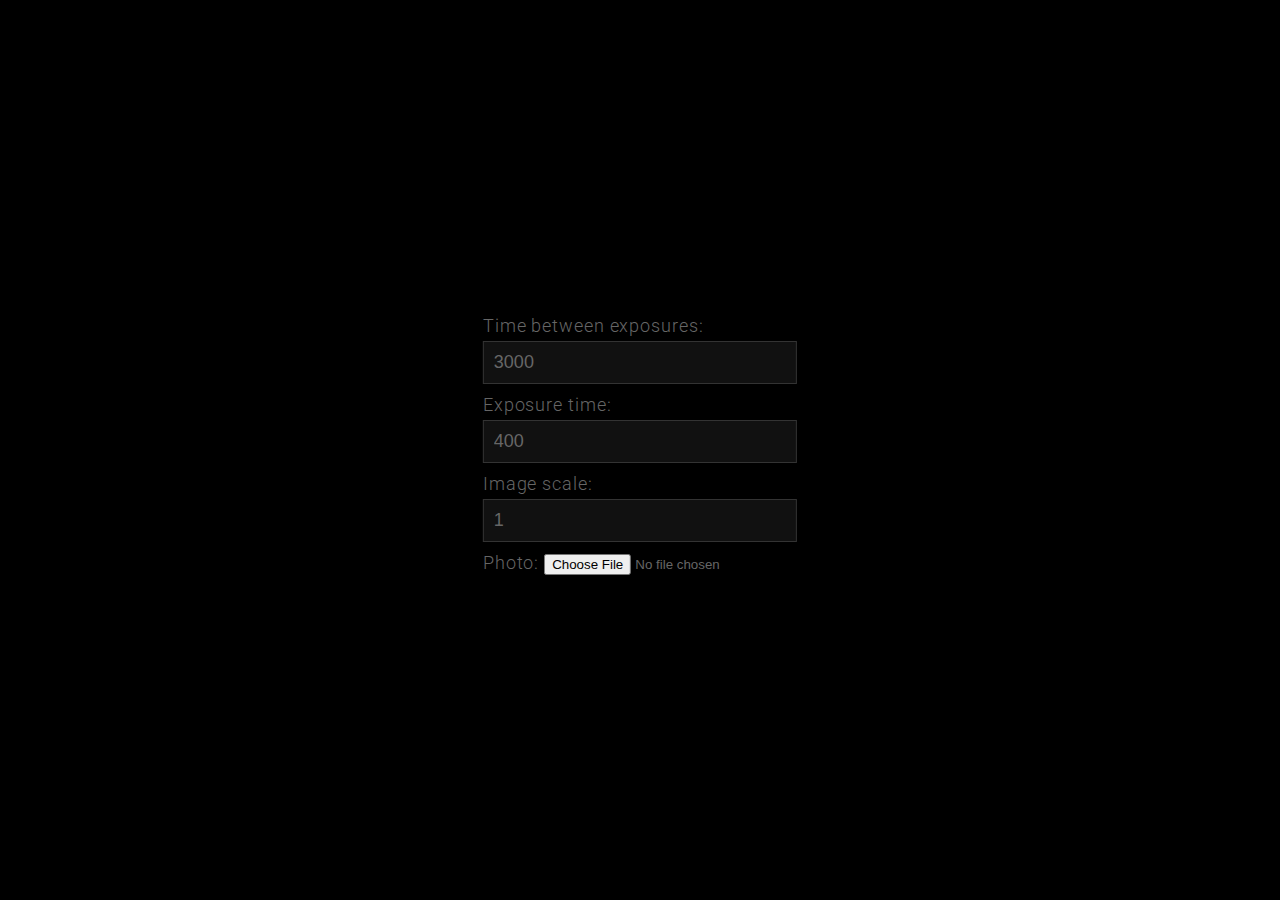
<file: demo/index.html>
<!doctype html>
<html class="no-touch no-js" lang="en" dir="ltr">
<head>
	
	<meta charset="utf-8">
	
	<meta name="viewport" content="width=device-width, initial-scale=1.0, maximum-scale=1.0, user-scalable=no, minimal-ui">
	<meta name="apple-mobile-web-app-capable" content="yes">
	<meta name="apple-mobile-web-app-status-bar-style" content="black-translucent">
	<meta name="apple-mobile-web-app-title" content="Pic">
	
	<script>/*! no-touch uglified | https://gist.github.com/mhulse/4704893 */!function(o,n,c){("ontouchstart"in o||o.DocumentTouch&&n instanceof DocumentTouch||c.MaxTouchPoints>0||c.msMaxTouchPoints>0)&&(n.documentElement.className=n.documentElement.className.replace(/\bno-touch\b/,"touch"))}(window,document,navigator);</script>
	<script>/*! no-js uglified | https://gist.github.com/mhulse/4704893 */!function(e){e.documentElement.className=e.documentElement.className.replace(/\bno-js\b/,"js")}(document);</script>
	
	<title>Pic: Experimental alpha test code</title>
	
	<link rel="stylesheet" href="http://fonts.googleapis.com/css?family=Roboto:300">
	<link rel="stylesheet" href="styles.css">
	
	<script>!function(i,s,o,g,r,a,m){i.GoogleAnalyticsObject=r,i[r]=i[r]||function(){(i[r].q=i[r].q||[]).push(arguments)},i[r].l=+new Date,a=s.createElement(o),m=s.getElementsByTagName(o)[0],a.src=g,m.parentNode.insertBefore(a,m)}(this,document,"script","//www.google-analytics.com/analytics.js","ga");ga("create","{{ site.ga }}","mky.io");ga('require','displayfeatures');ga('require','linkid','linkid.js');ga("send","pageview");</script>
	
</head>
<body>
	
	<form method="post">
		
		<div><label>Time between exposures: <input id="pause" type="text" name="pause" value="3000" placeholder="… in milliseconds"></label></div>
		
		<div><label>Exposure time: <input id="exposure" type="text" name="exposure" value="400" placeholder="… in milliseconds"></label></div>
		
		<div><label>Image scale: <input id="scale" type="text" name="scale" value="1" placeholder="… .5, 1, 1.5, 2"></label></div>
		
		<div><label>Photo: <input id="file" type="file"></label></div>
		
		<button type="submit">Submit</button>
		
	</form>
	
	<script src="jquery.min.js"></script>
	<script src="scripts.js"></script>
	
</body>
</html>
</file>
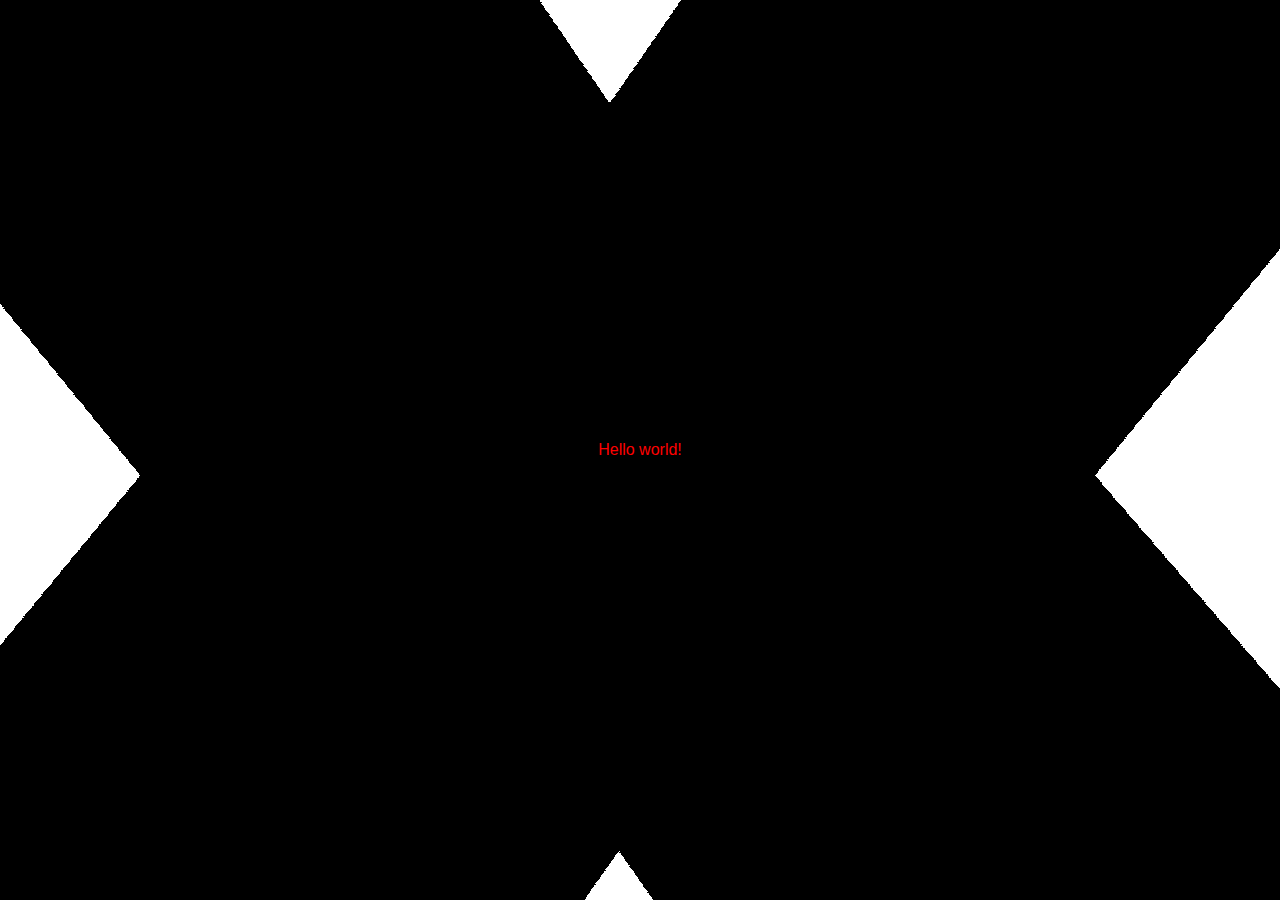
<file: geo/index.html>
<!doctype html>
<html lang="en" dir="ltr">
<head>
	
	<meta charset="utf-8">
	<meta name="viewport" content="width=device-width">
	
	<title></title>
	<meta name="description" content="">
	<meta name="keywords" content="">
	
	<style>
		
		* { margin: 0; padding: 0; }
		html { height: 100%; }
		body {
			font-family: sans-serif;
			font-size: 16px;
			color: red;
			min-height: 100%;
			background: url(test.gif) no-repeat center center;
		}
		#output {
			position: absolute;
			top: 50%;
			left: 50%;
			-webkit-transform: translate(-50%, -50%);
			   -moz-transform: translate(-50%, -50%);
			    -ms-transform: translate(-50%, -50%);
			     -o-transform: translate(-50%, -50%);
			        transform: translate(-50%, -50%);
		}
		
	</style>
	
</head>
<body>
	
	<!-- https://thedotproduct.org/experiments/geo/ -->
	<!-- http://www.bennadel.com/blog/2023-geocoding-a-user-s-location-using-javascript-s-geolocation-api.htm -->
	<!--<img src="http://chart.apis.google.com/chart?cht=qr&amp;chl=https://dl.dropboxusercontent.com/u/1277106/geo/index.html&amp;chs=240x240">-->
	
	<div id="output"></div>
	
	<script async src="geo.js"></script>
	
</body>
</html>
</file>
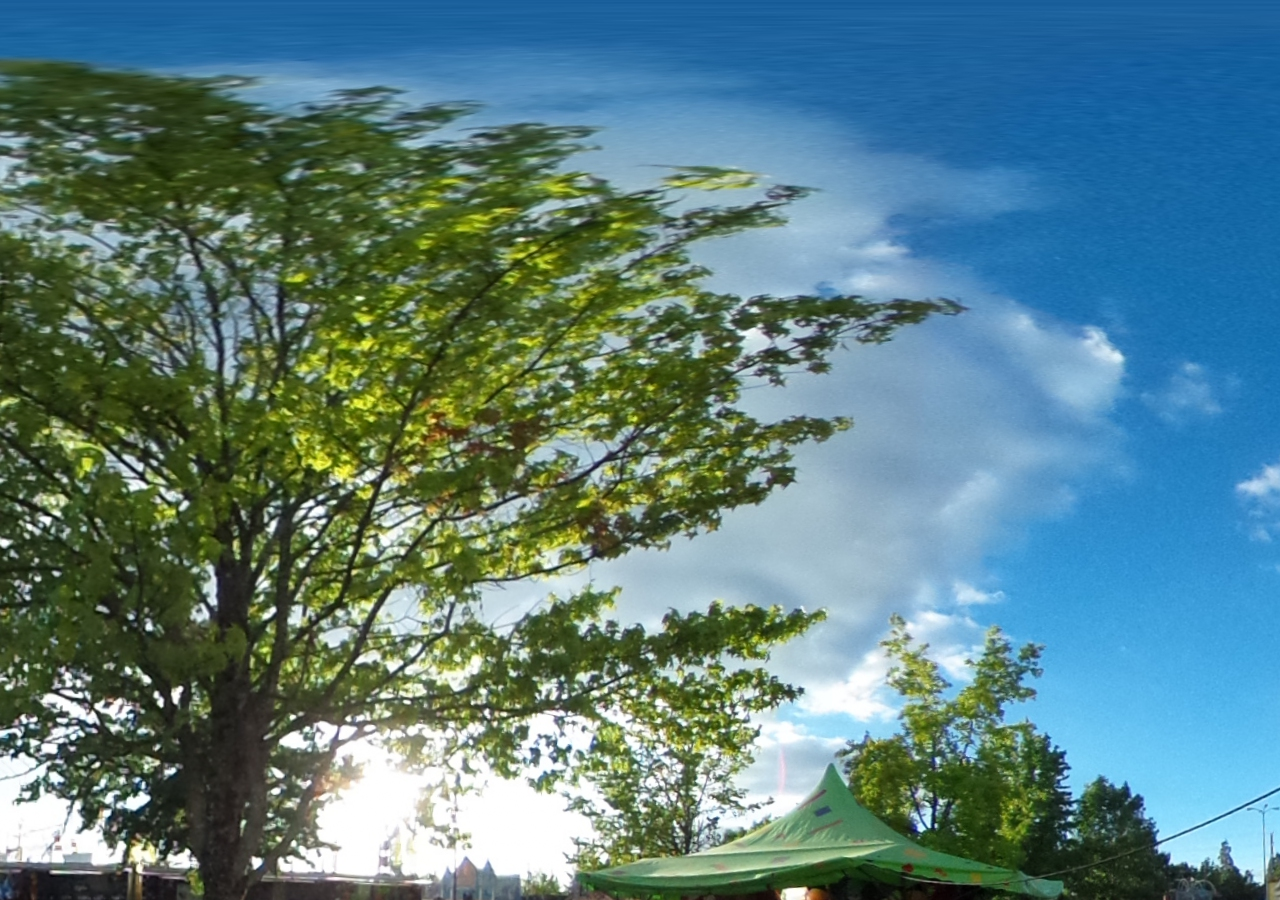
<file: splice/index.html>
<!doctype html>
<html lang="en" dir="ltr">
<head>
	
	<meta charset="utf-8">
	<meta name="viewport" content="width=device-width">
	
	<title></title>
	<meta name="description" content="">
	<meta name="keywords" content="">
	
	<style>
		
		* { margin: 0; padding: 0; }
		html { height: 100%; }
		body {
			font-family: sans-serif;
			font-size: 16px;
			color: red;
			min-height: 100%;
			background: #000;
		}
		
		.box {
			background-image: url(test.jpg);
			background-repeat: no-repeat;
			position: absolute;
		}
		
	</style>
	
</head>
<body>
	
	<script src="//ajax.googleapis.com/ajax/libs/jquery/2.1.1/jquery.min.js"></script>
	
	<script src="splice.js"></script>
	
</body>
</html>
</file>
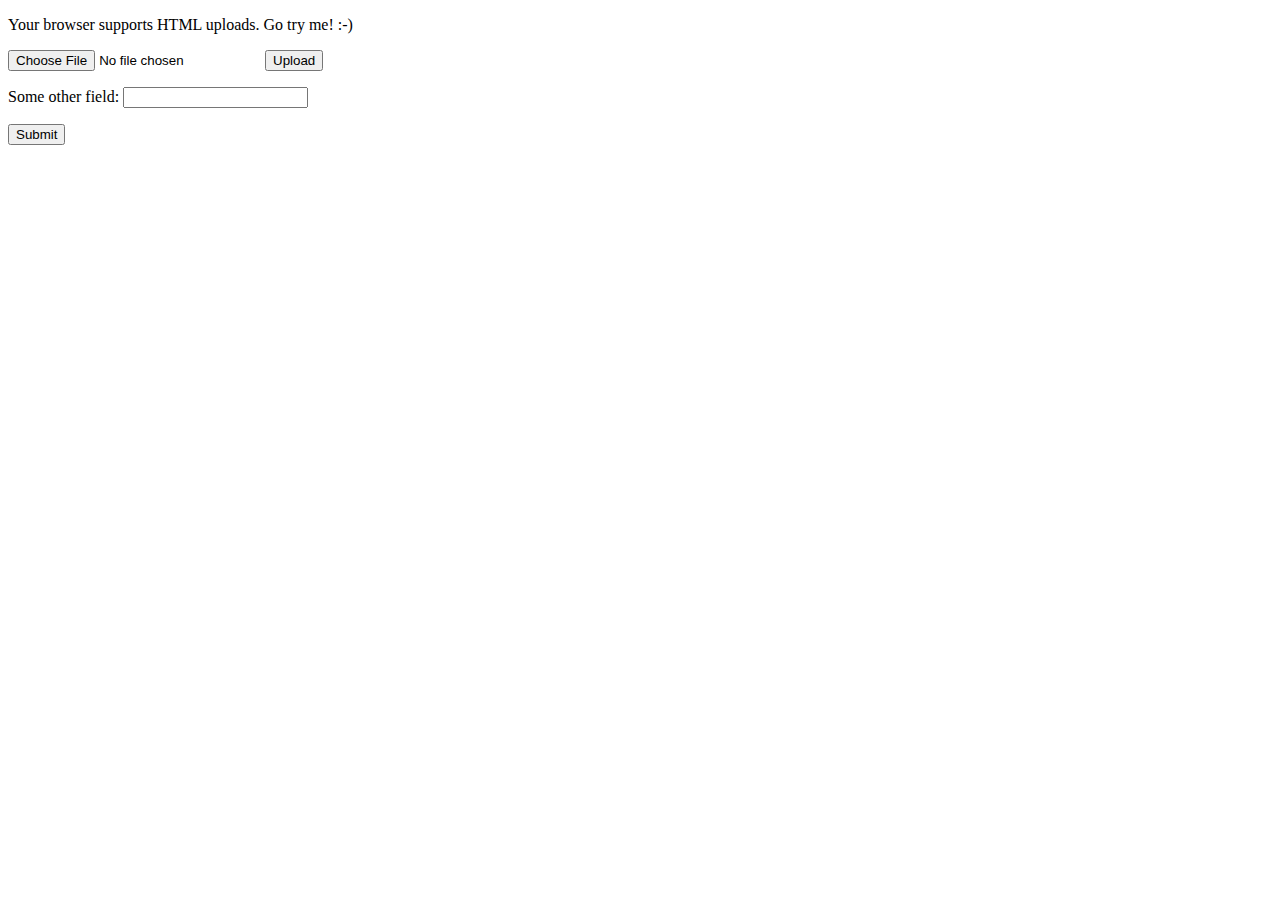
<file: demo/index2.html>
<!DOCTYPE html>
<html lang="en">
<head>
  <meta charset="utf-8" />
  <title>Ajax upload form</title>
</head>
<body>

<!--
  By default, we assume Ajax uploads are not supported.
  Later we'll detect support and change this message if found.
-->
<p id="support-notice">Your browser does not support Ajax uploads :-(<br/>The form will be submitted as normal.</p>

<!-- The form starts -->
<form action="/" method="post" enctype="multipart/form-data" id="form-id">

  <!-- The file to upload -->
  <p><input id="file-id" type="file" name="our-file" />

  <!--
    Also by default, we disable the upload button.
    If Ajax uploads are supported we'll enable it.
  -->
  <input type="button" value="Upload" id="upload-button-id" disabled="disabled" /></p>

  <!-- A different field, just for the sake of the example -->
  <p><label>Some other field: <input name="other-field" type="text" id="other-field-id" /></label></p>

  <!-- And finally a submit button -->
  <p><input type="submit" value="Submit" /></p>

  <script>
// Function that will allow us to know if Ajax uploads are supported
function supportAjaxUploadWithProgress() {
  return supportFileAPI() && supportAjaxUploadProgressEvents() && supportFormData();

  // Is the File API supported?
  function supportFileAPI() {
    var fi = document.createElement('INPUT');
    fi.type = 'file';
    return 'files' in fi;
  };

  // Are progress events supported?
  function supportAjaxUploadProgressEvents() {
    var xhr = new XMLHttpRequest();
    return !! (xhr && ('upload' in xhr) && ('onprogress' in xhr.upload));
  };

  // Is FormData supported?
  function supportFormData() {
    return !! window.FormData;
  }
}

// Actually confirm support
if (supportAjaxUploadWithProgress()) {
  // Ajax uploads are supported!
  // Change the support message and enable the upload button
  var notice = document.getElementById('support-notice');
  var uploadBtn = document.getElementById('upload-button-id');
  notice.innerHTML = "Your browser supports HTML uploads. Go try me! :-)";
  uploadBtn.removeAttribute('disabled');

  // Init the Ajax form submission
  initFullFormAjaxUpload();

  // Init the single-field file upload
  initFileOnlyAjaxUpload();
}

function initFullFormAjaxUpload() {
  var form = document.getElementById('form-id');
  form.onsubmit = function() {
    // FormData receives the whole form
    var formData = new FormData(form);

    // We send the data where the form wanted
    var action = form.getAttribute('action');

    // Code common to both variants
    sendXHRequest(formData, action);

    // Avoid normal form submission
    return false;
  }
}

function initFileOnlyAjaxUpload() {
  var uploadBtn = document.getElementById('upload-button-id');
  uploadBtn.onclick = function (evt) {
    var formData = new FormData();

    // Since this is the file only, we send it to a specific location
    var action = 'includes/uploads';

    // FormData only has the file
    var fileInput = document.getElementById('file-id');
    var file = fileInput.files[0];
    formData.append('our-file', file);

    // Code common to both variants
    sendXHRequest(formData, action);
  }
}

// Once the FormData instance is ready and we know
// where to send the data, the code is the same
// for both variants of this technique
function sendXHRequest(formData, uri) {
  // Get an XMLHttpRequest instance
  var xhr = new XMLHttpRequest();

  // Set up events
  xhr.upload.addEventListener('loadstart', onloadstartHandler, false);
  xhr.upload.addEventListener('progress', onprogressHandler, false);
  xhr.upload.addEventListener('load', onloadHandler, false);
  xhr.addEventListener('readystatechange', onreadystatechangeHandler, false);

  // Set up request
  xhr.open('POST', uri, true);

  // Fire!
  xhr.send(formData);
}

// Handle the start of the transmission
function onloadstartHandler(evt) {
  var div = document.getElementById('upload-status');
  div.innerHTML = 'Upload started.';
}

// Handle the end of the transmission
function onloadHandler(evt) {
  var div = document.getElementById('upload-status');
  div.innerHTML += '<' + 'br>File uploaded. Waiting for response.';
}

// Handle the progress
function onprogressHandler(evt) {
  var div = document.getElementById('progress');
  var percent = evt.loaded/evt.total*100;
  div.innerHTML = 'Progress: ' + percent + '%';
}

// Handle the response from the server
function onreadystatechangeHandler(evt) {
  var status, text, readyState;

  try {
    readyState = evt.target.readyState;
    text = evt.target.responseText;
    status = evt.target.status;
  }
  catch(e) {
    return;
  }

  if (readyState == 4 && status == '200' && evt.target.responseText) {
    var status = document.getElementById('upload-status');
    status.innerHTML += '<' + 'br>Success!';

    var result = document.getElementById('result');
    result.innerHTML = '<p>The server saw it as:</p><pre>' + evt.target.responseText + '</pre>';
  }
}
  </script>

  <!-- Placeholders for messages set by event handlers -->
  <p id="upload-status"></p>
  <p id="progress"></p>
  <pre id="result"></pre>

</form>
</body>
</html>
</file>
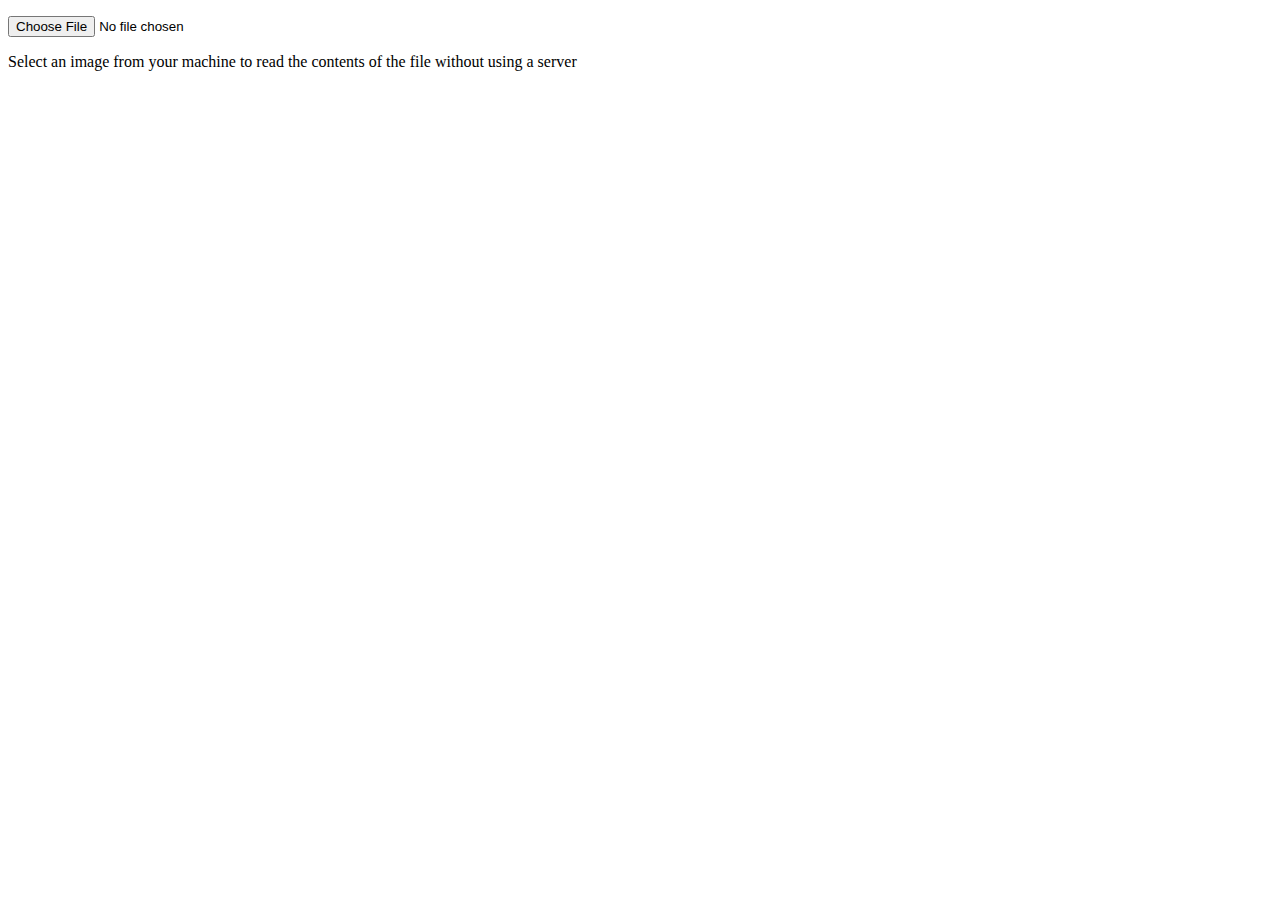
<file: demo/index3.html>
<!doctype html>
<html lang="en" dir="ltr">
<head>
	
	<meta charset="utf-8">
	<meta name="viewport" content="width=device-width">
	
	<title></title>
	<meta name="description" content="">
	<meta name="keywords" content="">
	
	<style></style>
	
</head>
<body>
	
	<article>
		<p><input type=file></p>
		<p>Select an image from your machine to read the contents of the file without using a server</p>
		<div id="holder"></div>
	</article>
	
	<script src="//ajax.googleapis.com/ajax/libs/jquery/2.1.1/jquery.min.js"></script>
	
	<script>
		
		$(document).ready(function() {
			
			var upload = document.getElementsByTagName('input')[0],
			    holder = document.getElementById('holder'),
			    state = document.getElementById('status');

			if (typeof window.FileReader === 'undefined') {
			  console.log('File API & FileReader not available');
			} else {
			  state.className = 'success';
			  state.innerHTML = 'File API & FileReader available';
			}
			 
			upload.onchange = function (e) {
			  e.preventDefault();

			  var file = upload.files[0],
			      reader = new FileReader();
			  reader.onload = function (event) {
			    var img = new Image();
			    img.src = event.target.result;
			    // note: no onload required since we've got the dataurl...I think! :)
			    if (img.width > 560) { // holder width
			      img.width = 560;
			    }
			    holder.innerHTML = '';
			    holder.appendChild(img);
			  };
			  reader.readAsDataURL(file);

			  return false;
			};
			
			
		});
		
	</script>
	
</body>
</html>
</file>
<file: demo/styles.css>
*,
*::before,
*::after {
	-webkit-box-sizing: border-box;
	   -moz-box-sizing: border-box;
			box-sizing: border-box;
}

* {
	margin: 0;
	padding: 0;
	-webkit-tap-highlight-color: transparent;
}

html { height: 100%; }

body {
	font-family: "Roboto", sans-serif;
	font-size: 18px;
	font-weight: 300;
	letter-spacing: .05em;
	color: #666;
	min-height: 100%;
	background: #000;
}

form {
	display: none;
	position: absolute;
	z-index: 2;
	top: 50%;
	left: 50%;
	-webkit-transform: translate(-50%, -50%);
	   -moz-transform: translate(-50%, -50%);
		-ms-transform: translate(-50%, -50%);
		 -o-transform: translate(-50%, -50%);
			transform: translate(-50%, -50%);
}

form > :first-child { margin-top: 0; }
form > :last-child { margin-bottom: 0; }

form div { margin: 10px 0; }

input[type="text"]  {
	font-size: inherit;
	color: inherit;
	padding: 10px;
	display: block;
	margin: 5px 0;
	border: 1px solid #333;
	background: #111;
	box-shadow: none;
	border-radius: 0;
	width: 100%;
	appearance: none;
	transition: color 200ms linear, border 200ms linear;
}

input[type="text"]:focus {
	color: #999;
	outline: 0;
	border-color: #033649;
}

button {
	display: none; /* Controlled by JS. */
	zoom: 1;
	line-height: normal;
	white-space: nowrap;
	vertical-align: baseline;
	text-align: center;
	cursor: pointer;
	font-family: inherit;
	font-size: 100%;
	padding: 0.5em 1em;
	width: 100%;
	color: rgba(0, 0, 0, 0.80);
	border: none rgba(0, 0, 0, 0);
	background-color: #033649;
	text-decoration: none;
	border-radius: 2px;
	-webkit-user-drag: none;
	-webkit-user-select: none;
	-moz-user-select: none;
	-ms-user-select: none;
	user-select: none;
}

button:hover,
button:focus {
	filter: progid:DXImageTransform.Microsoft.gradient(startColorstr='#00000000', endColorstr='#1a000000',GradientType=0);
	background-image: -webkit-gradient(linear, 0 0, 0 100%, from(transparent), color-stop(40%, rgba(0,0,0, 0.05)), to(rgba(0,0,0, 0.10)));
	background-image: -webkit-linear-gradient(transparent, rgba(0,0,0, 0.05) 40%, rgba(0,0,0, 0.10));
	background-image: -moz-linear-gradient(top, rgba(0,0,0, 0.05) 0%, rgba(0,0,0, 0.10));
	background-image: -o-linear-gradient(transparent, rgba(0,0,0, 0.05) 40%, rgba(0,0,0, 0.10));
	background-image: linear-gradient(transparent, rgba(0,0,0, 0.05) 40%, rgba(0,0,0, 0.10));
}
button:focus { outline: 0; }
button:active {
	box-shadow:
		0 0 0 1px rgba(0,0,0, 0.15) inset,
		0 0 6px rgba(0,0,0, 0.20) inset;
}

button::-moz-focus-inner{
	padding: 0;
	border: 0;
}

#picture {
	background-position: 0 0;
	background-origin: content-box;
	background-attachment: local;
	background-repeat: no-repeat;
	position: absolute;
	width: 100%;
	height: 100%;
}

#shutter {
	background: #000;
	width: 100%;
	height: 100%;
	position: absolute;
	z-index: 1;
}

.finger {
	cursor: pointer;
	cursor: hand;
}
</file>
